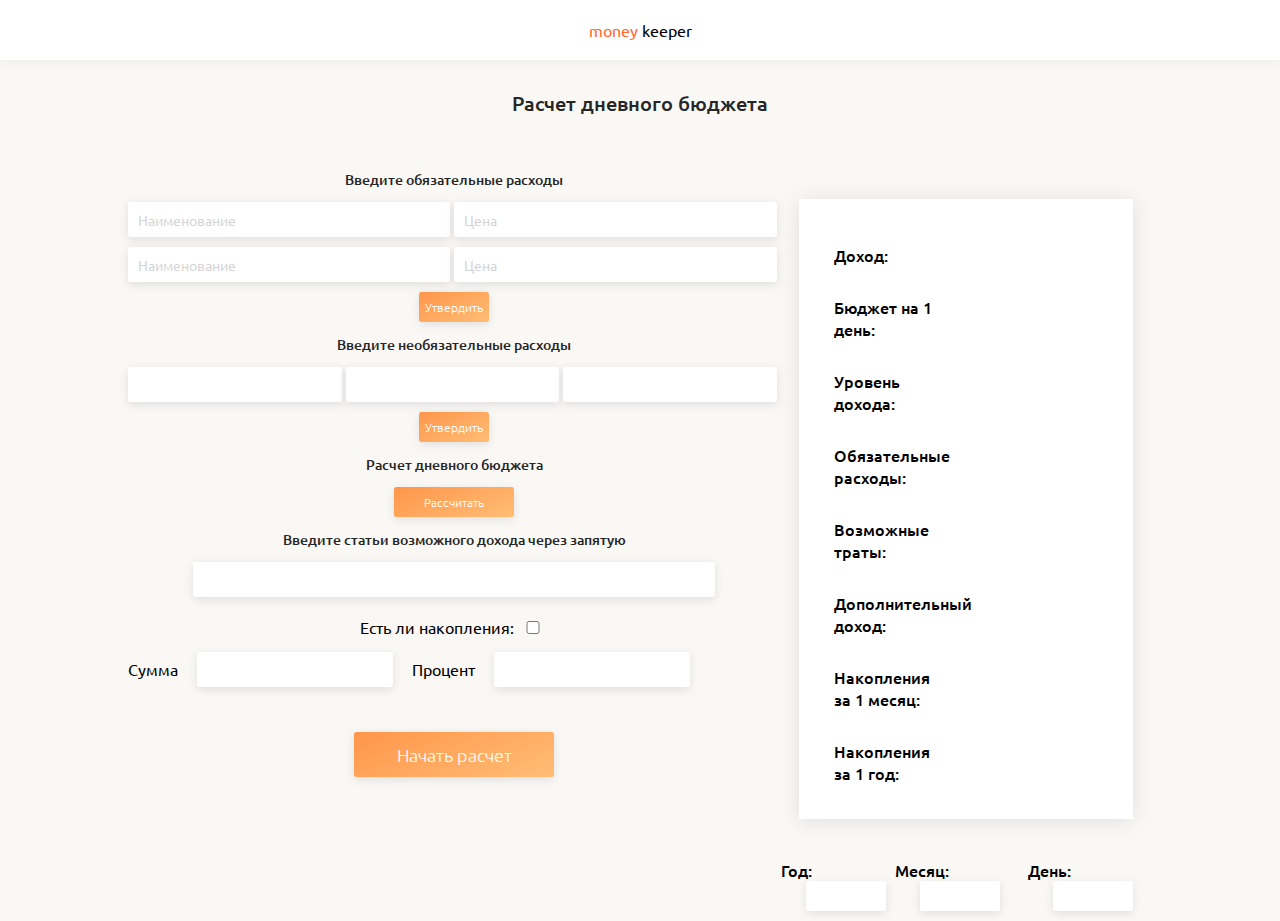
<file: project1/index.html>
<!DOCTYPE html>
<html lang="en">
<head>
    <meta charset="UTF-8">
    <meta name="viewport" content="width=device-width, initial-scale=1.0">
    <meta http-equiv="X-UA-Compatible" content="ie=edge">
    <title>Document</title>
    <link href="https://fonts.googleapis.com/css?family=Ubuntu:300,400,500,700&amp;subset=cyrillic" rel="stylesheet">
    <link rel="stylesheet" href="css/style.css">
</head>
<body>
<div class="app">
    <div class="logo">
        <span>money</span>
        keeper
    </div>
    <div class="title">
        Расчет дневного бюджета
    </div>
    <div class="main">
        <div class="data">
            <div class="choose-expenses">Введите обязательные расходы</div>
            <input class="expenses-item" type="text" id="expenses_1" placeholder="Наименование">
			<input class="expenses-item" type="text" id="expenses_2" placeholder="Цена">
			<input class="expenses-item" type="text" id="expenses_3" placeholder="Наименование">
			<input class="expenses-item" type="text" id="expenses_4" placeholder="Цена">
            <button class="expenses-item-btn">Утвердить</button>
            
            <div class="optionalexpenses">Введите необязательные расходы</div>
			<input class="optionalexpenses-item" type="text" id="optionalexpenses_1">
			<input class="optionalexpenses-item" type="text" id="optionalexpenses_2">
			<input class="optionalexpenses-item" type="text" id="optionalexpenses_3">
            <button class="optionalexpenses-btn">Утвердить</button>
            
            <div class="count-budget">Расчет дневного бюджета</div>
            <button class="count-budget-btn">Рассчитать</button>
            
            <div class="choose-income-label">Введите статьи возможного дохода через запятую</div>
            <input class="choose-income" type="text" id="income">
            
            <div class="checksavings">Есть ли накопления: 
                <input id="savings" type="checkbox" />
            </div>
            <label for="sum">Сумма</label>
			<input class="choose-sum" id="sum" type="text">
			<label for="percent">Процент</label>
            <input class="choose-percent" id="percent" type="text">
            
            <div class="open">
                <button class="start" id="start">Начать расчет</button>
            </div>
        </div>
        <div class="result">
            <div class="result-table">
                <div class="budget">Доход: </div>
                <div class="budget-value"></div>
    
                <div class="daybudget">Бюджет на 1 день: </div>
                <div class="daybudget-value"></div>
    
                <div class="level">Уровень дохода: </div>
                <div class="level-value"></div>
    
                <div class="expenses">Обязательные расходы: </div>
                <div class="expenses-value"></div>
    
                <div class="optionalexpenses">Возможные траты: </div>
                <div class="optionalexpenses-value"></div>
    
                <div class="income">Дополнительный доход: </div>
                <div class="income-value"></div>
    
                <div class="monthsavings">Накопления за 1 месяц:</div>
                <div class="monthsavings-value"></div>
    
                <div class="yearsavings">Накопления за 1 год:</div>
                <div class="yearsavings-value"></div>
            </div>
            <div class="time-data">
                <div class="year">
                    Год:
                    <input class="year-value" type="text" readonly>
                </div>
                <div class="month">
                    Месяц:
                    <input class="month-value" type="text" readonly>
                </div>
                <div class="day">
                    День:
                    <input class="day-value" type="text" readonly>
                </div>
            </div>
        </div>
    </div>
</div>
    <script src="js/main.js"></script>
</body>
</html>
</file>
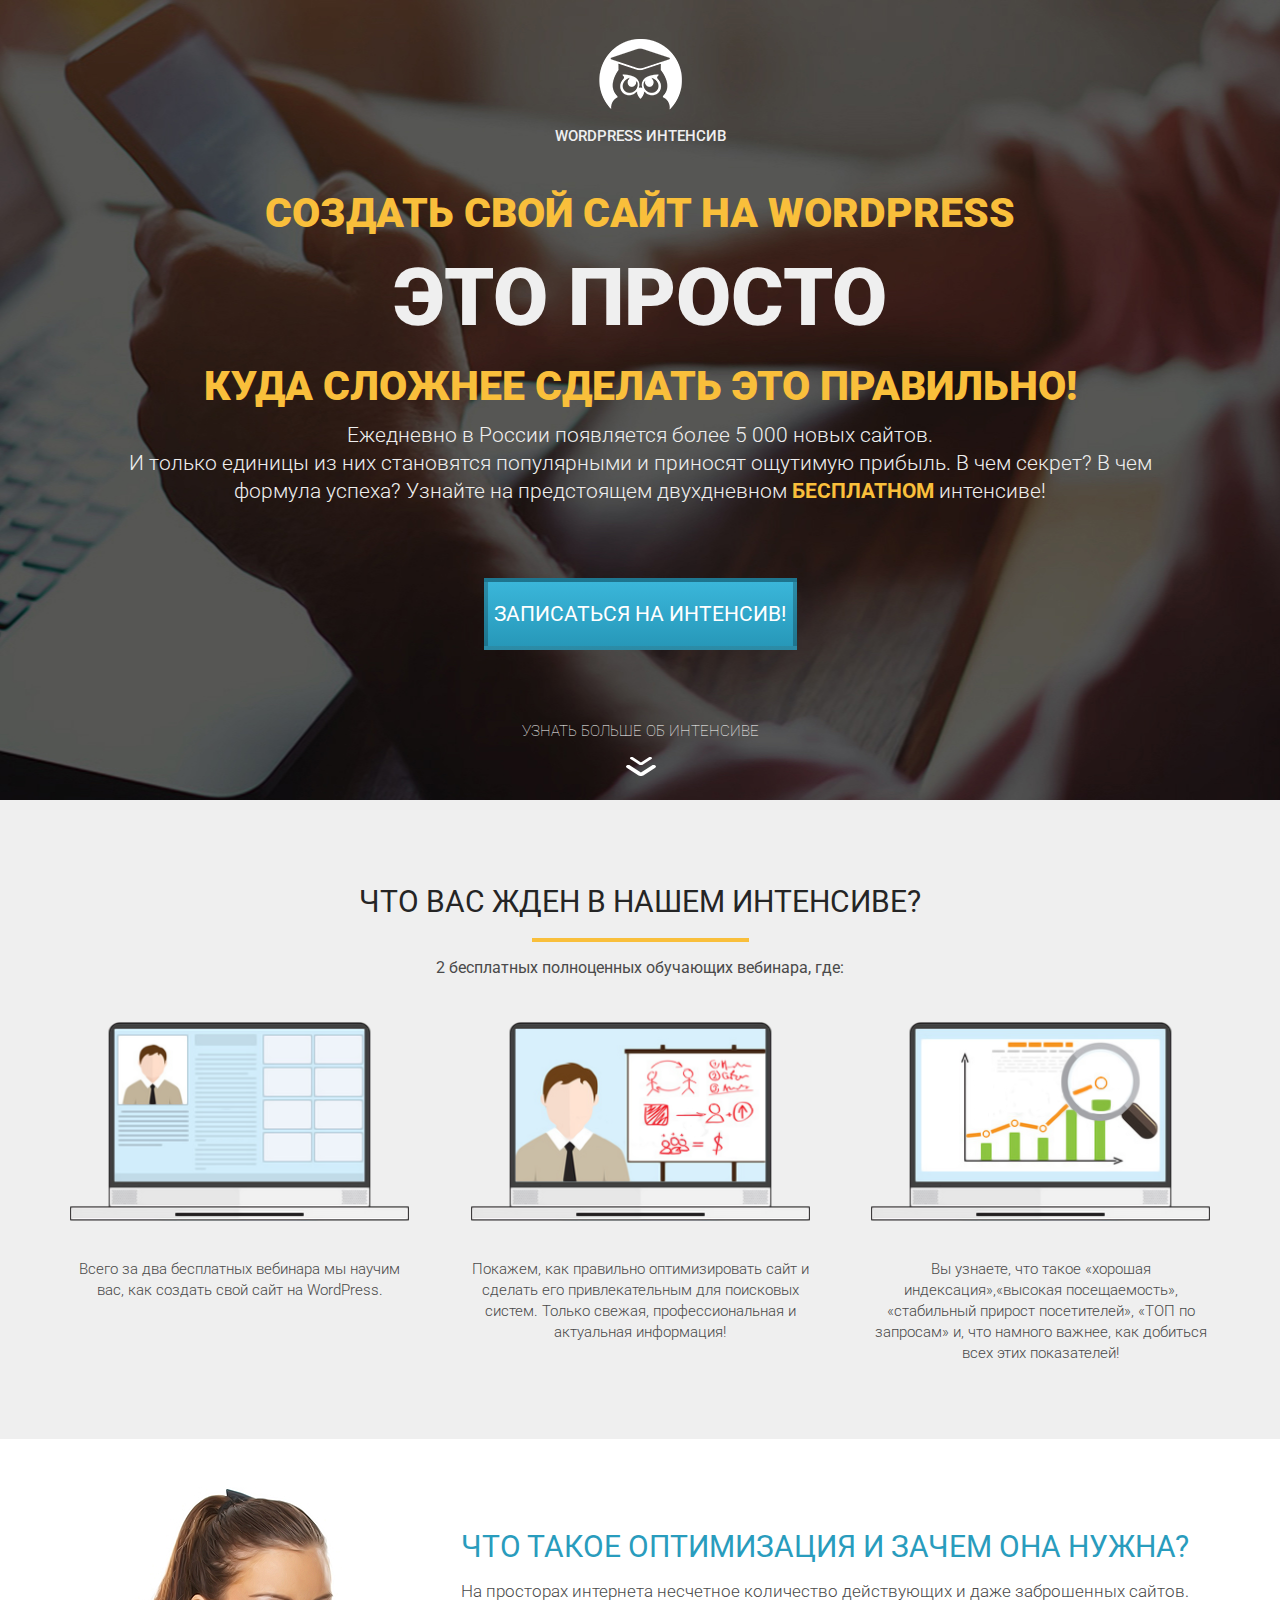
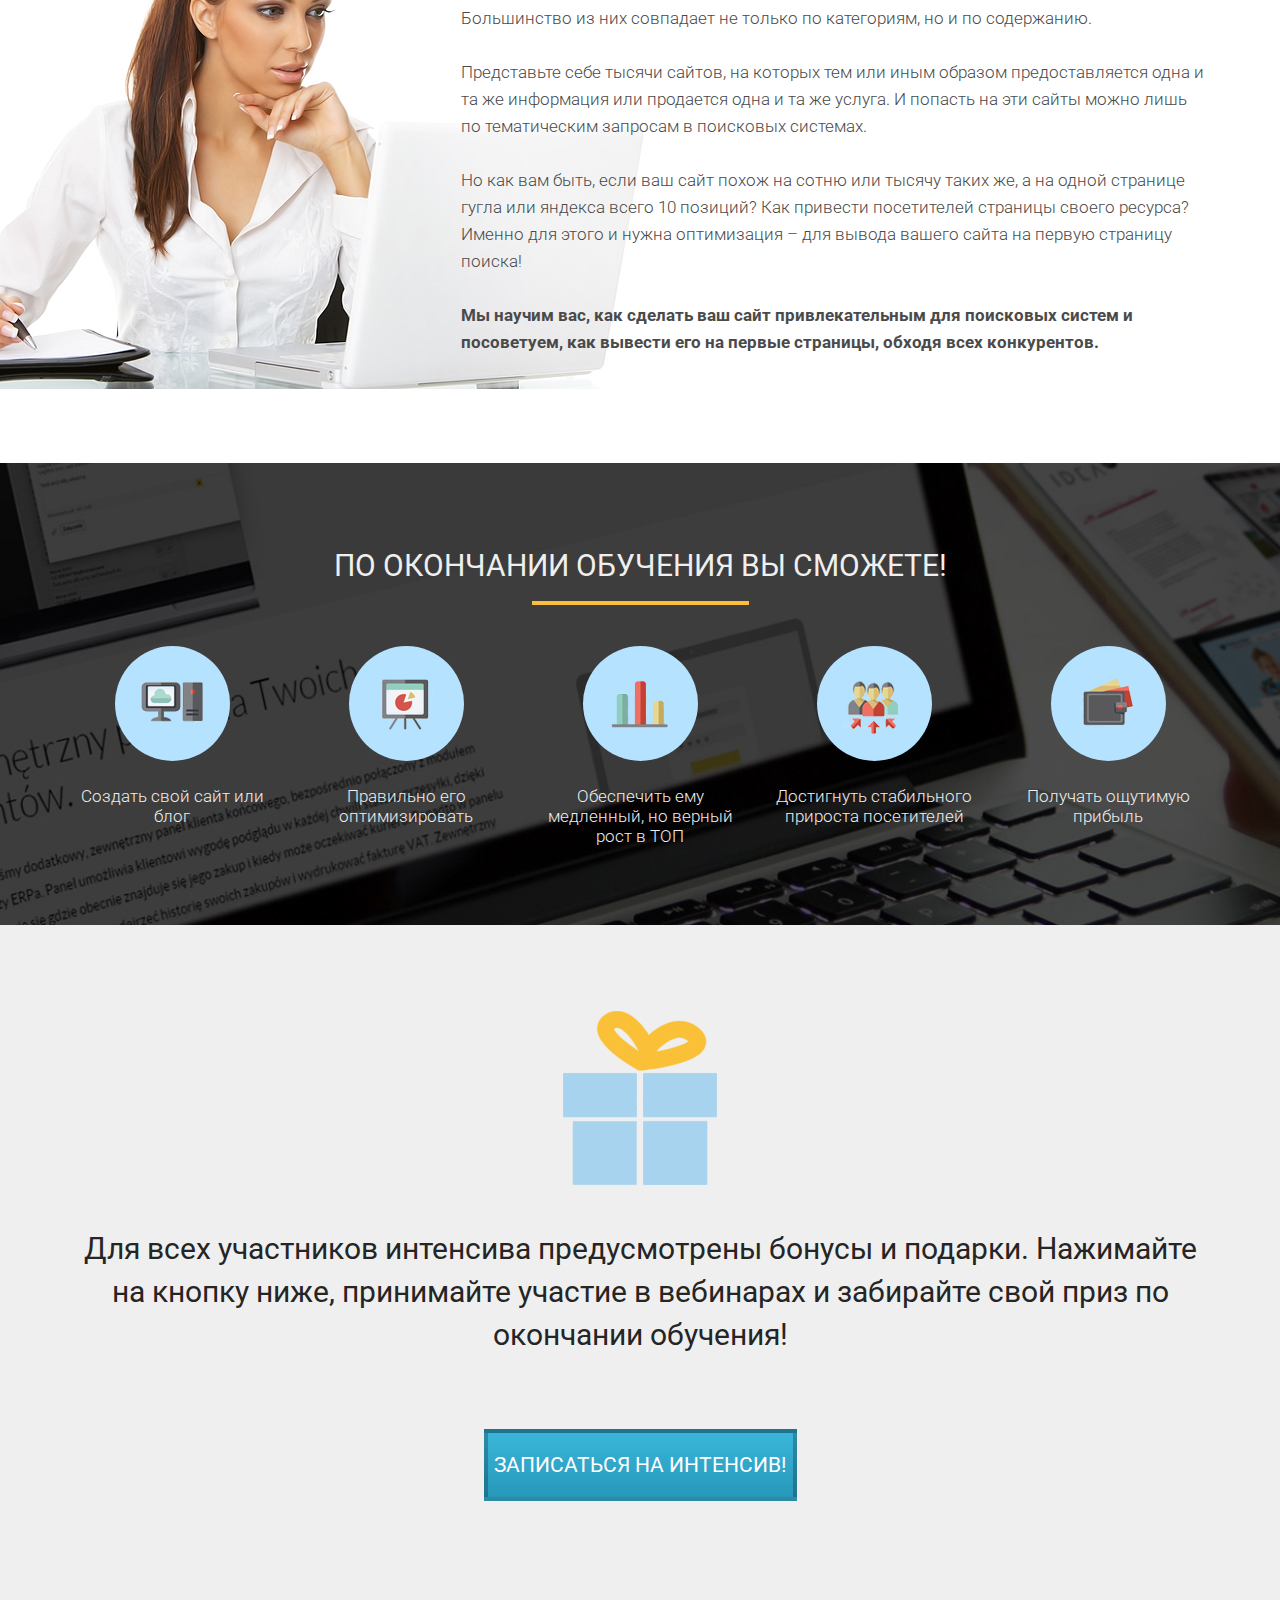
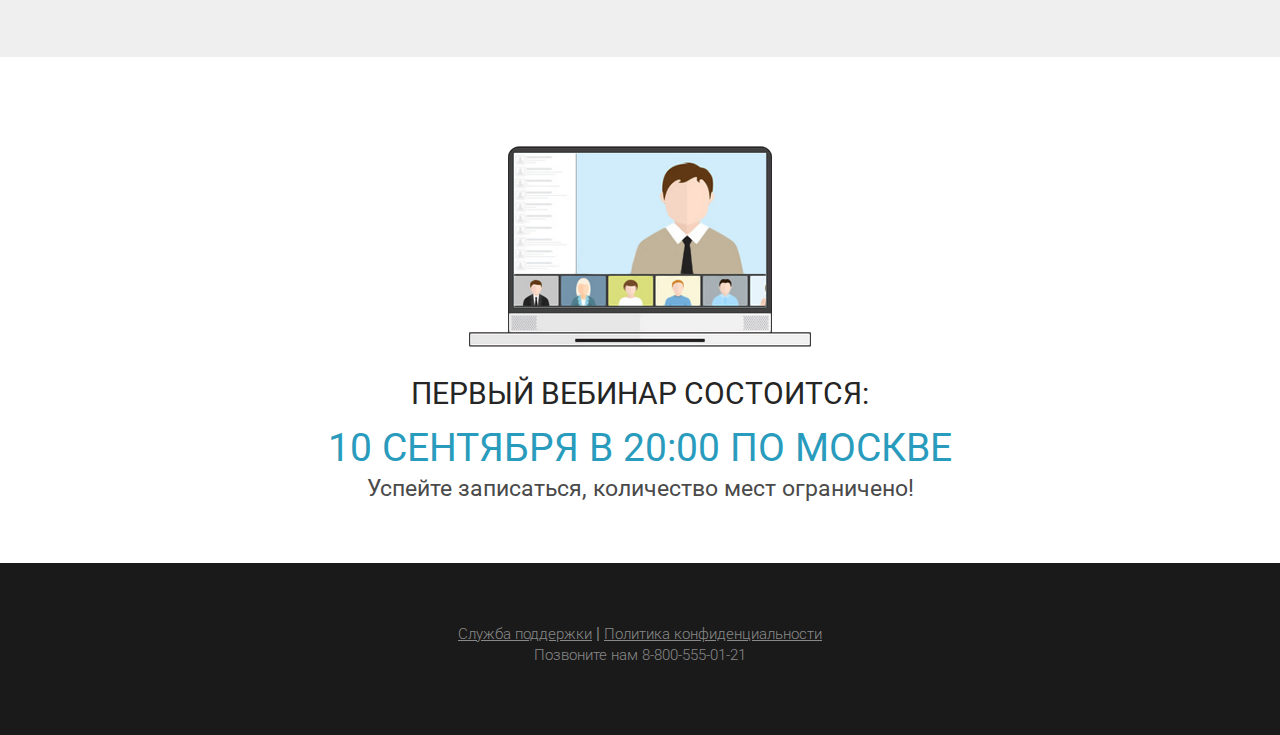
<file: project2/index.html>
<!DOCTYPE html>
<html lang="ru">
<head>
    <meta charset="UTF-8">
    <meta http-equiv="X-UA-Compatible" content="IE=edge">
    <meta name="viewport" content="width=device-width, initial-scale=1.0">
    <title>Wordpress интенсив</title>
    <link rel="stylesheet" href="./css/normalize.css">
    <link rel="stylesheet" href="./css/style.css">
    
</head>
<body>
    <section class="promo">
        <div class="container">
            <div class="logo">
                <img src="./assets/icon/logo.svg" alt="logo" class="logo-img">
                <div class="logo-text">
                    WordPress интенсив
                </div>
            </div>    
                <h1 class="title">Создать свой сайт на WordPress</h1>
                <div class="simple">
                    <h2 class="title-big">это просто</h2>
                    <div class="line"></div>
                    
                </div>
                <h2 class="title">Куда сложнее сделать это правильно!</h2>
                <div class="promo-text">
                    Ежедневно в России появляется более 5 000 новых сайтов.<br/>
                    И только единицы из них становятся популярными и приносят ощутимую прибыль. 
                    В чем секрет? В чем формула успеха?
                    Узнайте на предстоящем двухдневном <span>БЕСПЛАТНОМ</span> интенсиве!
                </div>

                <button class="promo-btn">Записаться на интенсив!</button>
            
                <div class="more">
                    <div class="more-text">узнать больше об интенсиве</div>
                    <img class="more-img" src="./assets/icon/down.svg" alt="">
                </div>
            
        </div>
    </section> 
    <section class="waiting">
         <div class="container">
             <h2 class="waiting-header">Что вас жден в нашем интенсиве?</h2>
             <div class="waiting-divider"></div>
             <div class="waiting-subheader">2 бесплатных полноценных обучающих вебинара, где: </div>
             <div class="waiting-wrapper">
                 <div class="waiting-item">
                     <img src="./assets/icon/waiting_1.svg" alt="1" class="waiting-img">
                     <div class="waiting-descr">Всего за два бесплатных вебинара мы научим вас,
                        как создать свой сайт на WordPress. </div>
                 </div>
                 <div class="waiting-item">
                     <img src="./assets/icon/waiting_2.svg" alt="2" class="waiting-img">
                     <div class="waiting-descr">Покажем, как правильно оптимизировать сайт
                        и сделать его привлекательным для поисковых систем. 
                        Только свежая, профессиональная и актуальная информация!</div>
                 </div>
                 <div class="waiting-item">
                     <img src="./assets/icon/waiting_3.svg" alt="3" class="waiting-img">
                     <div class="waiting-descr">Вы узнаете, что такое «хорошая индексация»,«высокая посещаемость»,
                        «стабильный прирост посетителей», «ТОП по запросам» и, что намного важнее, 
                        как добиться всех этих показателей!</div>
                 </div>
             </div>

         </div>
    </section> 
     
    <section class="optimization">
            <div class="container">
                <h2 class="optimization-header">Что такое оптимизация и зачем она нужна?</h2>
                <div class="optimization-text">
                    На просторах интернета несчетное количество действующих и даже заброшенных сайтов.
                    Большинство из них совпадает не только по категориям, но и по содержанию.
                    <br /><br />
                    Представьте себе тысячи сайтов, на которых тем или иным образом предоставляется одна
                    и та же информация или продается одна и та же услуга. И попасть на эти сайты можно
                    лишь по тематическим запросам в поисковых системах.
                    <br /><br />
                    Но как вам быть, если ваш сайт похож на сотню или тысячу таких же, а на одной странице
                    гугла или яндекса всего 10 позиций? Как привести посетителей страницы своего ресурса?
                    Именно для этого и нужна оптимизация – для вывода вашего сайта на первую страницу поиска!
                    <br /><br />
                    <span class="">Мы научим вас, как сделать ваш сайт привлекательным для поисковых систем и посоветуем, как
                        вывести его на первые страницы, обходя всех конкурентов.</span>
                </div>
                <img class="optimization-img" src="./assets/img/woman.jpg" alt="">
            </div>
            </div>
    </section>

    <section class="finish">
        <div class="container">
            <h2 class="finish-header">По окончании обучения Вы сможете!</h2>
             <div class="finish-divider"></div>
            <div class="finish-wrapper">
            
                <div class="finish-item">
                    <div class="finish-round">
                        <img src="./assets/icon/finish_icon_1.svg" alt="1" class="finish-icon">
                    </div>
                    <div class="finish-desc">Создать свой сайт или блог</div>
                </div>

                <div class="finish-item">
                    <div class="finish-round">
                        <img src="./assets/icon/finish_icon_2.svg" alt="2" class="finish-icon">
                    </div>
                    <div class="finish-desc">Правильно его оптимизировать</div>
                </div>

                <div class="finish-item">
                    <div class="finish-round">
                        <img src="./assets/icon/finish_icon_3.svg" alt="3" class="finish-icon">
                    </div>
                    <div class="finish-desc">Обеспечить ему медленный, но верный рост в ТОП</div>
                </div>

                <div class="finish-item">
                    <div class="finish-round">
                        <img src="./assets/icon/finish_icon_4.svg" alt="4" class="finish-icon">
                    </div>
                    <div class="finish-desc">Достигнуть стабильного прироста посетителей</div>
                </div>

                <div class="finish-item">
                    <div class="finish-round">
                        <img src="./assets/icon/finish_icon_5.svg" alt="5" class="finish-icon">
                    </div>
                    <div class="finish-desc">Получать ощутимую прибыль</div>
                </div>

                </div>
    </section>

    <section class="gift">
        <div class="container">
            <img src="./assets/icon/Rectangle.svg" alt="gift" class="gift-img">
            <div class="gift-desc">Для всех участников интенсива предусмотрены бонусы и подарки. 
                Нажимайте на кнопку ниже, принимайте участие в вебинарах и забирайте свой приз по окончании обучения!
            </div>
            <button class="gift-btn">Записаться на интенсив!</button>
        </div>
    </section>

    <section class="webinar">
        <div class="container">
            <img src="./assets/icon/first.svg" alt="web" class="webinar-img">
            <h2 class="webinar-header">Первый вебинар состоится:</h2>
            <div class="webinar-desc">10 сентября в 20:00 по Москве</div>
            <div class="webinar-text"> Успейте записаться, количество мест ограничено!</div>
        </div>
    </section>

    <footer class="footer">
        <div class="container">
            <div class="footer-links">
                <a class="footer-link" href="http://">Служба поддержки</a> | <a class="footer-link" href="http://">Политика конфиденциальности</a>
                
            </div>
            <div class="footer-phone">
               <a href="#"class="footer-link">Позвоните нам 8-800-555-01-21</a> 
            </div>
        </div>
    </footer>

    
</body>
</html>
</file>
<file: project1/css/style.css>
*{box-sizing:border-box;margin:0;padding:0;font-family:Ubuntu;outline:0}a{text-decoration:none}a:visited{text-decoration:none}a:hover{text-decoration:none}a:focus{text-decoration:none}a:active{text-decoration:none}.app{background-color:#faf8f5;min-height:800px}.logo{width:100%;height:60px;line-height:60px;background-color:#fff;box-shadow:0 1.5px 10px 0 rgba(1,0,42,.05);text-align:center}.logo span{color:#ff6a30}.title{width:100%;margin-top:30px;font-weight:500;font-size:20px;color:#262626;text-align:center}.main{display:flex;margin:0 10%;padding-top:40px}.data .choose-expenses,.data .choose-income-label,.data .count-budget,.data .optionalexpenses{margin:13px 0;font-weight:500;font-size:14px;color:#262626;text-align:center}.data .choose-income,.data .choose-percent,.data .choose-sum,.data .expenses-item,.data .optionalexpenses-item{height:35px;width:calc((100%/2) - 4px);border-radius:2.5px;background-color:#fff;box-shadow:0 2.5px 10px 0 rgba(1,0,42,.1);border:none;padding-left:10px;margin-bottom:10px;font-size:14px;color:#a7a7a7}.data .choose-income::-webkit-input-placeholder,.data .choose-percent::-webkit-input-placeholder,.data .choose-sum::-webkit-input-placeholder,.data .expenses-item::-webkit-input-placeholder,.data .optionalexpenses-item::-webkit-input-placeholder{opacity:.3}.data .choose-income:-ms-input-placeholder,.data .choose-percent:-ms-input-placeholder,.data .choose-sum:-ms-input-placeholder,.data .expenses-item:-ms-input-placeholder,.data .optionalexpenses-item:-ms-input-placeholder{opacity:.3}.data .choose-income::-ms-input-placeholder,.data .choose-percent::-ms-input-placeholder,.data .choose-sum::-ms-input-placeholder,.data .expenses-item::-ms-input-placeholder,.data .optionalexpenses-item::-ms-input-placeholder{opacity:.3}.data .choose-income::placeholder,.data .choose-percent::placeholder,.data .choose-sum::placeholder,.data .expenses-item::placeholder,.data .optionalexpenses-item::placeholder{opacity:.3}.data .count-budget-btn,.data .expenses-item-btn,.data .optionalexpenses-btn{width:70px;height:30px;display:block;margin:0 auto;border:none;border-radius:2.5px;background-image:linear-gradient(336deg,#ffbd75,#ff964b),linear-gradient(#fff,#fff);box-shadow:0 2.5px 10px 0 rgba(1,0,42,.1);color:#fff;font-weight:100;font-size:12px;cursor:pointer}.data .optionalexpenses-item{width:calc((100%/3) - 4px)}.data .count-budget-btn{width:120px}.data .choose-income{display:block;width:80%;margin:0 auto}.data .checksavings{margin:0 auto;margin-top:20px;text-align:center}.data .checksavings input{width:30px}.data .choose-percent,.data .choose-sum{width:30%;margin:15px}.data .start{width:70px;height:30px;display:block;margin:0 auto;border:none;border-radius:2.5px;background-image:linear-gradient(336deg,#ffbd75,#ff964b),linear-gradient(#fff,#fff);box-shadow:0 2.5px 10px 0 rgba(1,0,42,.1);color:#fff;font-weight:100;font-size:12px;cursor:pointer;width:200px;height:45px;margin-top:30px;font-size:18px;font-weight:100}.result{width:50%}.result-table{display:flex;flex-wrap:wrap;justify-content:space-between;width:90%;min-height:400px;margin:0 auto;margin-top:42px;padding:25px;background-color:#fff;box-shadow:0 1.5px 20px 0 rgba(1,0,42,.1)}.result-table .budget,.result-table .budget-value,.result-table .daybudget,.result-table .daybudget-value,.result-table .expenses,.result-table .expenses-value,.result-table .income,.result-table .income-value,.result-table .level,.result-table .level-value,.result-table .monthsavings,.result-table .monthsavings-value,.result-table .optionalexpenses,.result-table .optionalexpenses-value,.result-table .yearsavings,.result-table .yearsavings-value{width:48%;margin-top:10px;min-height:40px;padding:10px;font-weight:500}.result-table .budget-value,.result-table .daybudget-value,.result-table .expenses-value,.result-table .income-value,.result-table .level-value,.result-table .monthsavings-value,.result-table .optionalexpenses-value,.result-table .yearsavings-value{color:#61a654;word-break:break-word}.result .time-data{width:100%;margin:0 auto;display:flex;justify-content:space-around;margin-top:40px}.result .time-data .day,.result .time-data .month,.result .time-data .year{font-size:16px;font-weight:500}.result .time-data .day-value,.result .time-data .month-value,.result .time-data .year-value{height:35px;width:calc((100%/2) - 4px);border-radius:2.5px;background-color:#fff;box-shadow:0 2.5px 10px 0 rgba(1,0,42,.1);border:none;padding-left:10px;margin-bottom:10px;font-size:14px;color:#a7a7a7;width:80px;height:30px;margin-left:25px}
</file>
<file: project2/css/style.css>
@import url('https://fonts.googleapis.com/css2?family=Roboto:wght@100;300;400;500;700;900&display=swap');
:root{
    --font-size:20px;
    --color-white:#fff;
    --color-orange:#F9BF3B;
    --color-black:#252525;
    --color-grey:#4A4A4A;
    --color-grey-light:#EFEFEF;
    
}


* {
    margin: 0;
    padding: 0;
    box-sizing: border-box;
    font-family: 'Roboto', sans-serif;
    
}
.container {
    width: 1140px;
    margin: 0 auto;
    position: relative;
}
.promo {
    height: 800px;
    /* background: url('../assets/img/main_bg.jpg') center center/ cover no-repeat; */
    background-image: url(../assets/img/main_bg.jpg);
    background-position: center;
    background-size:cover;
    background-repeat: no-repeat;
    padding: 39px 0 62px 0;


}
.logo .logo-img {
    display: block;
    margin: 0 auto;
}
.logo .logo-text {
    color:var(--color-grey-light);
    
    font-size: 15px;
    font-weight: 500;
    line-height: 24px;
    text-transform: uppercase;
    text-align: center;
    margin-top: 14px;
}
h1 {
    margin-top: 53px;
}

.title {
    color:var(--color-orange);
    
    font-size: 41px;
    font-weight: 900;
    line-height: 24px;
    text-transform: uppercase;
    text-align: center;
    
    
}
h2.title {
    margin-top: 30px;
}
.simple .title-big {
    color:var(--color-grey-light);
    font-size: 80px;
    font-weight: 900;
    text-transform: uppercase;
    text-align: center;
    margin-top: 21px;
    
}
.promo .promo-text {
    padding: 0 13px;
    margin-top: 23px;
    color: var(--color-grey-light);
    font-size: 21px;
    line-height: 28px;
    
    font-weight: 300;
    text-align: center;
}
.promo .promo-text span {
    color: var(--color-orange);
    
    font-weight: 700;

}

.promo .promo-btn , .gift .gift-btn{
    display: block;
    margin: 73px auto;
    width: 313px;
    height: 72px;
    box-shadow: inset 0 0 0 rgba(0,0,0,0.18);
    background: linear-gradient(to top, #2798B9 0%, #3ab6da 100%);
    border: 4px solid rgba(0,0,0,0.23);
    color:var(--color-white);
    font-size: 21px;
    font-weight: 400;
    line-height: 24px;
    text-transform: uppercase;
    cursor: pointer;
    outline: none;
    

}
.more {
    margin-top: 73px;
}
.more .more-text {
    color: var(--color-white);
    
    font-size: 15px;
    font-weight: 100;
    text-transform: uppercase;
    text-align: center;
}

.more .more-img {
    display: block;
    margin: 0 auto;
    margin-top: 15px;
   
}
.waiting {
    min-height: 604px;
    background-color: var(--color-grey-light);
    padding: 85px 0 75px 0;
}
.waiting .waiting-header , .finish .finish-header , .webinar .webinar-header{
    color: var(--color-black);
    
    font-size: 30px;
    font-weight: 400;
    text-transform: uppercase;
    text-align: center;
}
.finish .finish-header {
    color: #EFEFEF;
}
.webinar .webinar-header {
    margin-top: 30px;
}
.waiting .waiting-divider , .finish .finish-divider{
    width: 217px;
    height: 4px;
    background-color:var(--color-orange);
    margin: 0 auto;
    margin-top: 18px;

}
.waiting .waiting-subheader {
    margin-top: 17px;
    color: #4a4a4a;
   
    font-weight: 400;
    text-align: center;

}
.waiting .waiting-wrapper {
    margin-top: 45px;
    display: flex;
    justify-content: space-between;
}
.waiting .waiting-wrapper .waiting-item {
    width: 339px;
    text-align: center;
    
    

}
.waiting .waiting-wrapper .waiting-item .waiting-img {
    width: 100%;
}
.waiting .waiting-wrapper .waiting-item .waiting-descr {
    margin-top: 33px;
    color: #4a4a4a;
    
    font-size: 15px;
    font-weight: 300;
    line-height: 21px;
}
.optimization {
    min-height:550px;
    padding: 102px 0 107px 0;
}
.optimization .optimization-header {
    margin-left: 391px;
    color:#299cbd;
    
    font-size: 30px;
    font-weight: 400;
    line-height: 12px;
    text-transform: uppercase;

}

.optimization .optimization-text {
    margin-top: 25px;
    margin-left: 391px;
    color: #4A4A4A;
    font-size: 17px;
    font-weight: 300;
    line-height: 27px;
    
}
.optimization .optimization-text span {
    
    font-weight: 700;
}
.optimization .optimization-img {
    position: absolute;
    top: -54px;
    left: -240px;
    z-index: -1;
}
.finish {
    min-height: 447px;
    padding: 86px 0 79px 0;
    background: url(../assets/img/second_bg.jpg) center center / cover no-repeat;

}
.finish .finish-wrapper {
    margin-top: 41px;
    display: flex;
    justify-content: space-between;
}
.finish .finish-wrapper .finish-item {
    width: 204px;
}
.finish .finish-wrapper .finish-item .finish-round{
    width: 115px;
    height: 115px;
    background-color: #b4e2ff;
    border-radius: 100%;
    display: flex;
    justify-content: center;
    align-items: center;
    margin: 0 auto;
}
.finish .finish-wrapper .finish-item .finish-desc {
    margin-top: 25px;
    text-align: center;
    
    font-size: 17px;
    line-height: 20px;
    font-weight: 300;
    color: #efefef;

}
.gift {
    padding: 86px 0 83px 0;
    background-color:#efefef;

}
.gift .gift-img {
 display: block;
 margin: 0 auto;
}
.gift .gift-desc {
    
    font-size: 30px;
    line-height: 43px;
    font-weight: 400;
    color: #252525;
    text-align: center;
    margin-top: 42px;
}
.webinar {
    padding: 89px 0 64px 0;
    background:#fff;
}
.webinar .webinar-img {
    display: block;
    margin: 0 auto;
}
.webinar-desc {
    margin: 30px auto 25px auto;
    color:#299cbd;
    
    font-size: 39px;
    font-weight: 400;
    line-height: 12px;
    text-transform: uppercase;
    text-align: center;
}
.webinar .webinar-text {
    
    font-size: 23px;
    line-height: 20px;
    font-weight: 400;
    color: #4a4a4a;
    text-align: center;
    margin-top:25px ;

    
}
.footer {
    padding: 61px 0 69px 0;
    background-color: #1a1a1a;
}
.footer .footer-links {
    margin: 0 auto;
    
    text-align: center;
    color: #888888;

}
.footer .footer-links .footer-link , .footer .footer-phone .footer-link{
    
    font-size: 15px;
    line-height: 21px;
    font-weight: 300;
    text-decoration: underline;
    color: #888888;
    
}
.footer .footer-phone .footer-link {
    text-decoration: none;
}
.footer .footer-phone {
    margin: 0 auto;
    text-align: center;
}
</file>
